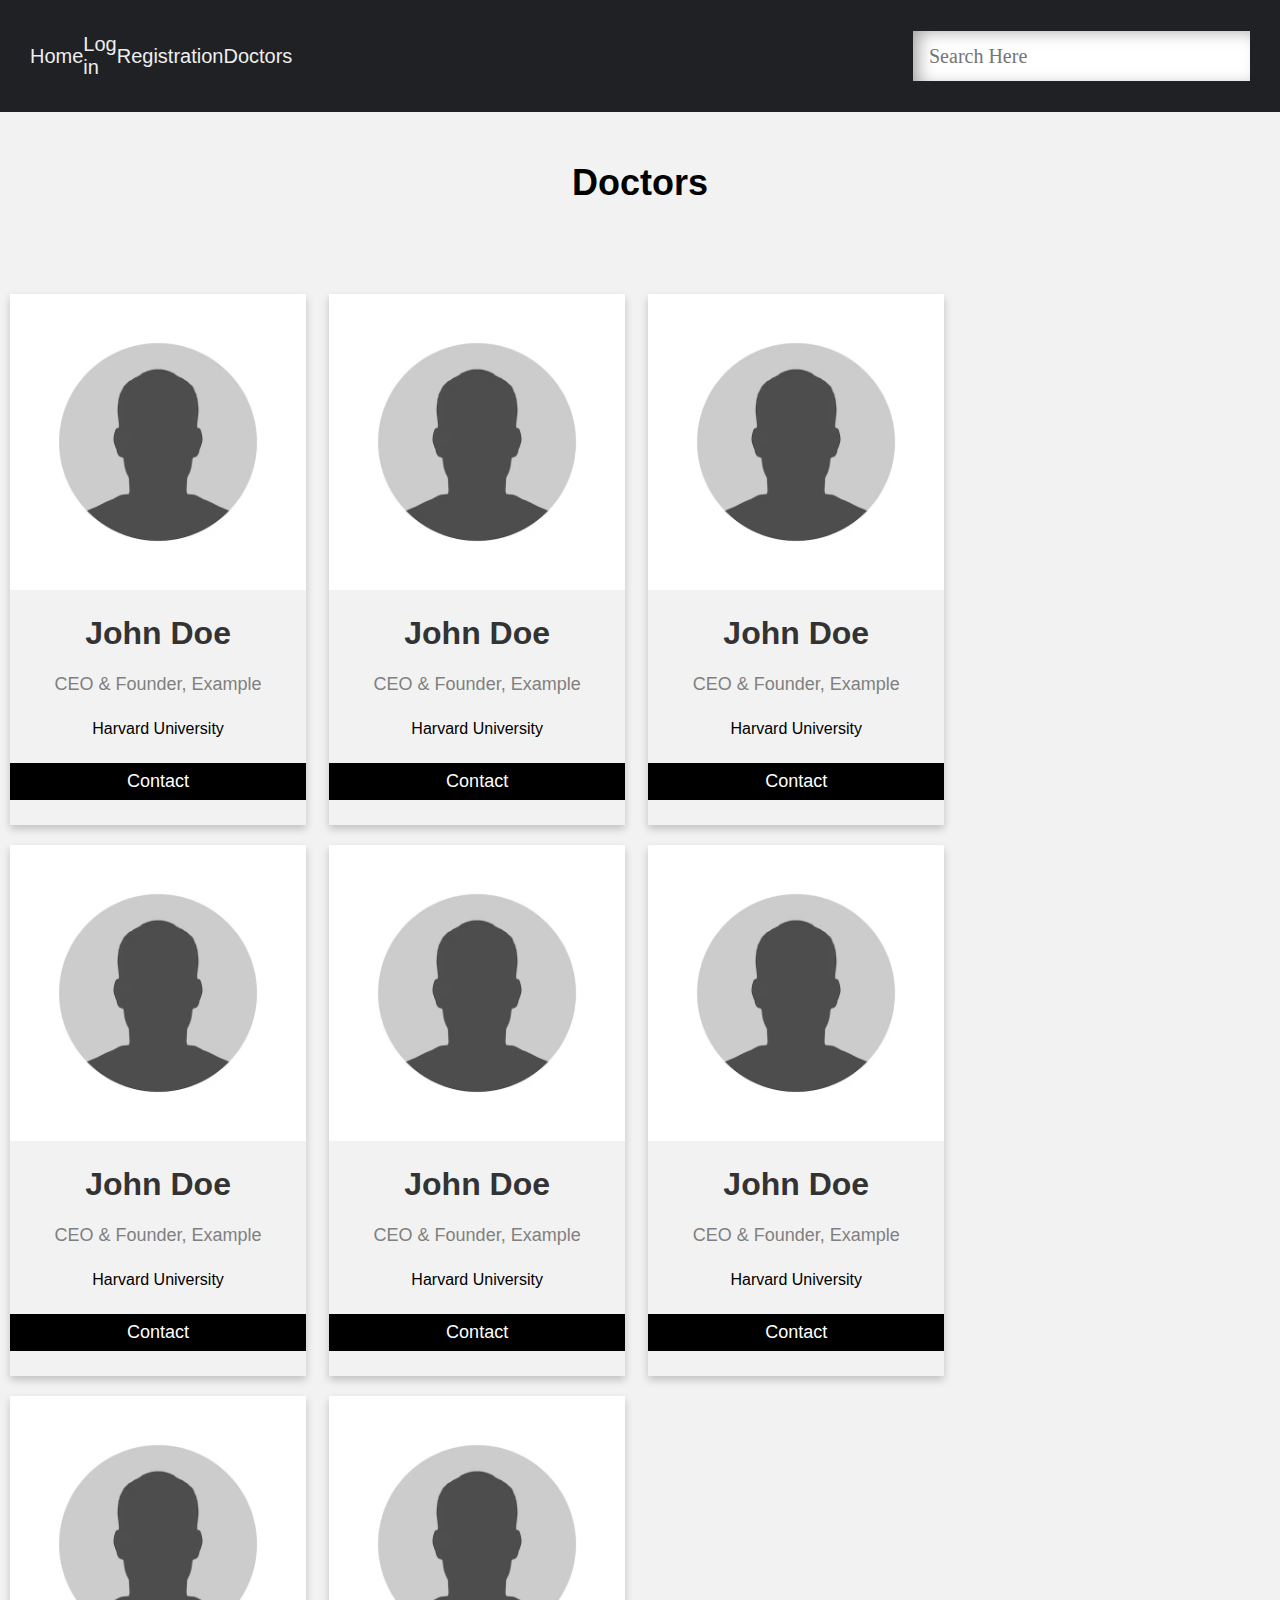
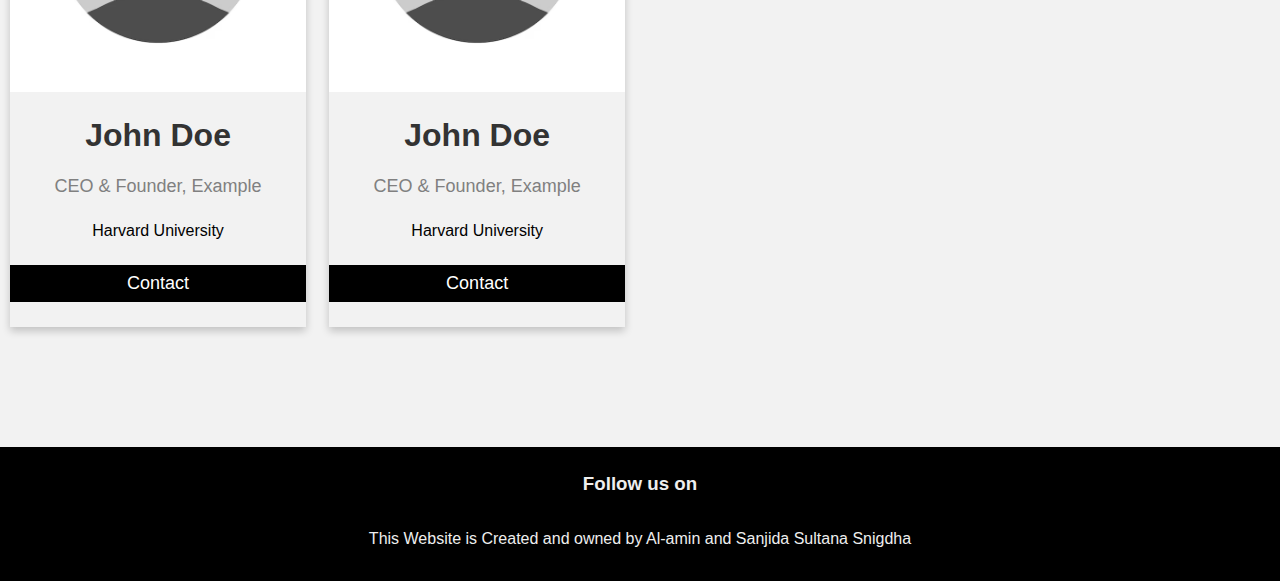
<file: pages/doctor_listing.html>
<!DOCTYPE html>
<html lang="en">
<head>
    <meta charset="UTF-8">
    <link rel="stylesheet" type="text/css" href="../css/style.css">
    <meta name="viewport" content="width=device-width, initial-scale=1.0">
    <title>Document</title>
</head>
<body>
    <nav class="navigation">
		<ul>
			<li>
				<a href="./index.html">Home</a>
			</li>
			<li>
				<a href="../admin/login.html">Log in</a>
			</li>
			<li>
				<a href="../admin/registration.html">Registration</a>
			</li>
			<li>
				<a href="./doctor_listing.html">Doctors</a>
			</li>
		</ul>
		<input class="search_box" type="text" placeholder="Search Here">
	</nav>
    <h2 class="doc_list_title">Doctors</h2>
    <div class="doc_listing">
        <div class="doc_card">
            <img src="../img/doctor-demo.avif" alt="John" style="width:100%">
            <h1>John Doe</h1>
            <p class="title">CEO & Founder, Example</p>
            <p>Harvard University</p>
            <div style="margin: 24px 0;">
                <a href="#"><i class="fa fa-dribbble"></i></a> 
                <a href="#"><i class="fa fa-twitter"></i></a>  
                <a href="#"><i class="fa fa-linkedin"></i></a>  
                <a href="#"><i class="fa fa-facebook"></i></a> 
            </div>
            <p><button class="card_btn">Contact</button></p>
        </div>
        <div class="doc_card">
            <img src="../img/doctor-demo.avif" alt="John" style="width:100%">
            <h1>John Doe</h1>
            <p class="title">CEO & Founder, Example</p>
            <p>Harvard University</p>
            <div style="margin: 24px 0;">
                <a href="#"><i class="fa fa-dribbble"></i></a> 
                <a href="#"><i class="fa fa-twitter"></i></a>  
                <a href="#"><i class="fa fa-linkedin"></i></a>  
                <a href="#"><i class="fa fa-facebook"></i></a> 
            </div>
            <p><button class="card_btn">Contact</button></p>
        </div>
        <div class="doc_card">
            <img src="../img/doctor-demo.avif" alt="John" style="width:100%">
            <h1>John Doe</h1>
            <p class="title">CEO & Founder, Example</p>
            <p>Harvard University</p>
            <div style="margin: 24px 0;">
                <a href="#"><i class="fa fa-dribbble"></i></a> 
                <a href="#"><i class="fa fa-twitter"></i></a>  
                <a href="#"><i class="fa fa-linkedin"></i></a>  
                <a href="#"><i class="fa fa-facebook"></i></a> 
            </div>
            <p><button class="card_btn">Contact</button></p>
        </div>
        <div class="doc_card">
            <img src="../img/doctor-demo.avif" alt="John" style="width:100%">
            <h1>John Doe</h1>
            <p class="title">CEO & Founder, Example</p>
            <p>Harvard University</p>
            <div style="margin: 24px 0;">
                <a href="#"><i class="fa fa-dribbble"></i></a> 
                <a href="#"><i class="fa fa-twitter"></i></a>  
                <a href="#"><i class="fa fa-linkedin"></i></a>  
                <a href="#"><i class="fa fa-facebook"></i></a> 
            </div>
            <p><button class="card_btn">Contact</button></p>
        </div>
        <div class="doc_card">
            <img src="../img/doctor-demo.avif" alt="John" style="width:100%">
            <h1>John Doe</h1>
            <p class="title">CEO & Founder, Example</p>
            <p>Harvard University</p>
            <div style="margin: 24px 0;">
                <a href="#"><i class="fa fa-dribbble"></i></a> 
                <a href="#"><i class="fa fa-twitter"></i></a>  
                <a href="#"><i class="fa fa-linkedin"></i></a>  
                <a href="#"><i class="fa fa-facebook"></i></a> 
            </div>
            <p><button class="card_btn">Contact</button></p>
        </div>
        <div class="doc_card">
            <img src="../img/doctor-demo.avif" alt="John" style="width:100%">
            <h1>John Doe</h1>
            <p class="title">CEO & Founder, Example</p>
            <p>Harvard University</p>
            <div style="margin: 24px 0;">
                <a href="#"><i class="fa fa-dribbble"></i></a> 
                <a href="#"><i class="fa fa-twitter"></i></a>  
                <a href="#"><i class="fa fa-linkedin"></i></a>  
                <a href="#"><i class="fa fa-facebook"></i></a> 
            </div>
            <p><button class="card_btn">Contact</button></p>
        </div>
        <div class="doc_card">
            <img src="../img/doctor-demo.avif" alt="John" style="width:100%">
            <h1>John Doe</h1>
            <p class="title">CEO & Founder, Example</p>
            <p>Harvard University</p>
            <div style="margin: 24px 0;">
                <a href="#"><i class="fa fa-dribbble"></i></a> 
                <a href="#"><i class="fa fa-twitter"></i></a>  
                <a href="#"><i class="fa fa-linkedin"></i></a>  
                <a href="#"><i class="fa fa-facebook"></i></a> 
            </div>
            <p><button class="card_btn">Contact</button></p>
        </div>
        <div class="doc_card">
            <img src="../img/doctor-demo.avif" alt="John" style="width:100%">
            <h1>John Doe</h1>
            <p class="title">CEO & Founder, Example</p>
            <p>Harvard University</p>
            <div style="margin: 24px 0;">
                <a href="#"><i class="fa fa-dribbble"></i></a> 
                <a href="#"><i class="fa fa-twitter"></i></a>  
                <a href="#"><i class="fa fa-linkedin"></i></a>  
                <a href="#"><i class="fa fa-facebook"></i></a> 
            </div>
            <p><button class="card_btn">Contact</button></p>
        </div>
    </div>
    <footer>
    <div id="container">
        <h3>Follow us on</h3>
        <div id="social-media-footer">
        <ul>
            <li>
            <a href="#">
                <i class="fab fa-facebook"></i>
            </a>
            </li>
            <li>
            <a href="#">
                <i class="fab fa-instagram"></i>
            </a>
            </li>
        </ul>
        </div>
        <p>This Website is Created and owned by Al-amin and Sanjida Sultana Snigdha</p>
    </div>
    </footer>
</body>
</html>
</file>
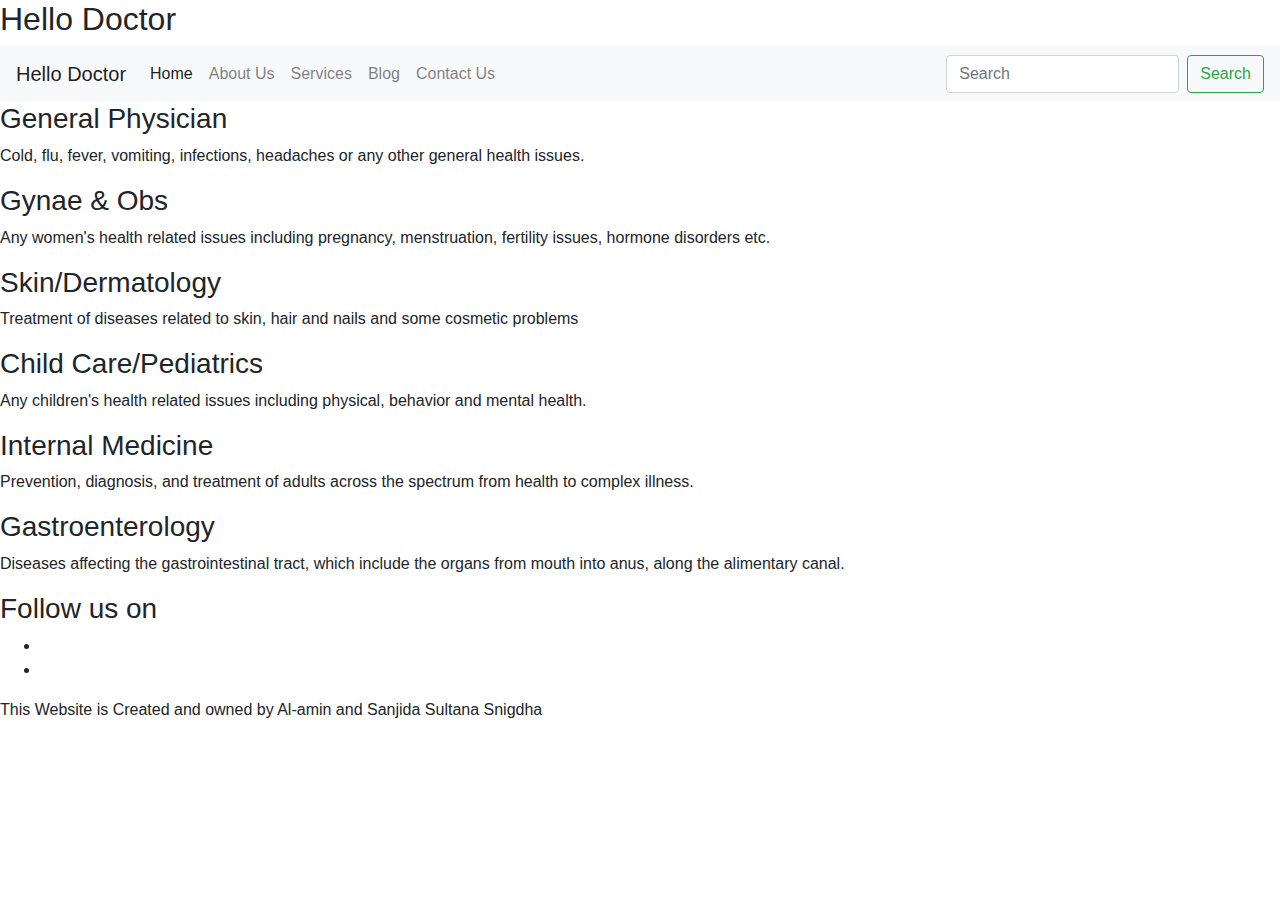
<file: pages/specialists.html>
<!DOCTYPE html>
<html lang="en">
<head>
  <meta charset="UTF-8">
  <meta name="viewport" content="width=device-width, initial-scale=1.0">
  <title>Hello Doctor</title>
  <link rel="stylesheet" href="https://maxcdn.bootstrapcdn.com/bootstrap/4.5.2/css/bootstrap.min.css">
</head>
<body>
  <header>
    <h2>Hello Doctor</h2>
  </header>
  <nav class="navbar navbar-expand-lg navbar-light bg-light">
    <a class="navbar-brand" href="#">Hello Doctor</a>
    <button class="navbar-toggler" type="button" data-toggle="collapse" data-target="#navbarSupportedContent" aria-controls="navbarSupportedContent" aria-expanded="false" aria-label="Toggle navigation">
      <span class="navbar-toggler-icon"></span>
    </button>
    <div class="collapse navbar-collapse" id="navbarSupportedContent">
      <ul class="navbar-nav mr-auto">
        <li class="nav-item active">
          <a class="nav-link" href="#">Home <span class="sr-only">(current)</span></a>
        </li>
        <li class="nav-item">
          <a class="nav-link" href="#">About Us</a>
        </li>
        <li class="nav-item">
          <a class="nav-link" href="#">Services</a>
        </li>
        <li class="nav-item">
          <a class="nav-link" href="#">Blog</a>
        </li>
        <li class="nav-item">
          <a class="nav-link" href="#">Contact Us</a>
        </li>
      </ul>
      <form class="form-inline my-2 my-lg-0">
        <input class="form-control mr-sm-2" type="search" placeholder="Search" aria-label="Search">
        <button class="btn btn-outline-success my-2 my-sm-0" type="submit">Search</button>
      </form>
    </div>
  </nav>

  <section class="specialties">
    <div class="specialty">
      <h3>General Physician</h3>
      <p>Cold, flu, fever, vomiting, infections, headaches or any other general health issues.</p>
    </div>
    <div class="specialty">
      <h3>Gynae & Obs</h3>
      <p>Any women's health related issues including pregnancy, menstruation, fertility issues, hormone disorders etc.</p>
    </div>
    <div class="specialty">
      <h3>Skin/Dermatology</h3>
      <p>Treatment of diseases related to skin, hair and nails and some cosmetic problems</p>
    </div>
    <div class="specialty">
      <h3>Child Care/Pediatrics</h3>
      <p>Any children's health related issues including physical, behavior and mental health.</p>
    </div>
    <div class="specialty">
      <h3>Internal Medicine</h3>
      <p>Prevention, diagnosis, and treatment of adults across the spectrum from health to complex illness.</p>
    </div>
    <div class="specialty">
      <h3>Gastroenterology</h3>
      <p>Diseases affecting the gastrointestinal tract, which include the organs from mouth into anus, along the alimentary canal.</p>
    </div>
    <footer>
      <div id="container">
        <h3>Follow us on</h3>
        <div id="social-media-footer">
          <ul>
            <li>
              <a href="#">
                <i class="fab fa-facebook"></i>
              </a>
            </li>
            <li>
              <a href="#">
                <i class="fab fa-instagram"></i>
              </a>
            </li>
          </ul>
        </div>
        <p>This Website is Created and owned by Al-amin and Sanjida Sultana Snigdha</p>
      </div>
    </footer>
    <script src="../js/main.js"></script>
    </body>
    </html>
</body>
</html>
</file>
<file: css/style.css>
body{
	font-family: Arial, sans-serif;
	background-color: #f2f2f2;
	margin: 0;
}

.container{
	max-width: 1440px;
	margin: 0 auto;
	padding: 0 10px;
}

img{
	max-width: 100%;
	width: 100%;
}

p{
	margin-bottom: 25px;
}

.section-heading{
	background: rgb(230, 216, 216);
	font-size: 36px;
	border-style: solid;
	border-width: 0 4px;
	border-color: #111;
	border-radius:19px;
	transition: all 0.4s ;
	text-align: center;
	text-decoration: none;
	padding: 8px 32px;
	max-width: 100%;
	width: 50%;
	margin:20px auto;
}

.section-heading:hover{
	background: #999;
	padding: 8px 42px;
	color: #fff;
	cursor: pointer;
	width: 60%;

}


a{
	text-decoration: none;
	color: black;
}

a:hover{
	text-decoration: underline;
}

input:focus,
textarea:focus{
	outline: none;
}

input.search_box{
	height: 50px;
	padding: 0 16px;
	font-family: 'century Gothic', 'sans-serif';
	font-size: 20px;
	border:none;
	box-shadow:inset 8px 3px 18px -4px rgba(0,0,0,0.4); 
	width: 25%;
}

#banner{
	height:100vh;
	display: flex;
	align-items:center;
	justify-content: center;
	flex-direction: column;
	background: rgba(0,0,0,0.2) url('img/10.jpg');
	background-size: cover;
	background-attachment: fixed;
	background-position: center;
	background-blend-mode: overlay;
	color: white;
}

#banner h3 {
	background: black;
	border-radius: 8px;
	padding: 0 24px;
	font-size: 24px;

}
 
nav{
	height:72px;
	background: #202125;
	font-family: 'century Gothic',sans-serif;
	font-size: 20px;
	padding: 20px 30px;
	display: flex;
	justify-content: space-between;
	align-items: center;
}

nav a{
	color:#eee;
}

nav a:hover {
	text-decoration: none;
	color: red;
}

nav ul{
	display: flex;
	list-style: none;
	justify-content: space-between;
	align-items: center;
	padding-left: 0px;
	width: 20%;
}

#logo-img{
	display:flex;
	height: 100%;
	background: #111;
	padding: 0 32px;
	align-items: center;
	color: white;
	transition: 0.4s
}

#logo-img img{
	max-width: 100%;
	height: 50px;
}

#menu-icon{
	height: 100%;
	font-size: 28px;
	padding: 0 4px;
	color: #eee;
	display: none;
	align-items: center;
}

#search-icon{
	color: white;
	padding: 0 32px;
	cursor: pointer;
	transition: 0.4s;
}

#search-icon:hover{
	color: red;
}


.card-image{
	transition: 0.4s;
}

.card .card-image img{
	height: 300px;
	object-fit: cover;
}

.card-image:hover{
	box-shadow: 0 10px 6px -6px #777;
}

.card .card-description{
	padding: 0 8px;
}

.card-meta-blogspot{
	color: #333;
	font-size: 14px;
	padding: 16px;
	font-family: 'century Gothic';
}

.card-meta-blogspot a{
	color: #333;
}

.btn-readmore{
	padding: 8px 24px;
	border: 3px solid black;
	transition: all 0.4s;
	font-weight: bold;
	cursor: pointer;
	background: white;
}

.btn-readmore:hover{
	background: red;
	text-decoration: none;
	padding: 8px 64px 8px 24px;
	color: white;
}

footer{
	background: black;
	padding: 8px;
	color: #eee;
	display: flex;
	justify-content: center;
    align-items: center;
    text-align: center;
	margin-top: 20px;
}

footer a{
	color: #fff;
	font-size: 26px;
}

footer ul{
	list-style: none;
	display: flex;
	justify-content: space-evenly;
}

.page-heading{
	font-size: 32px;
	font-family: 'century Gothic';
	border-left: 3px solid black;
	border-right: 3px solid black;
	transition: all 0.4s;
	display: inline-block;
	padding: 4px 32px;
	margin-top: 120px;
}

.page-heading:hover{
	padding: 4px 48px;
	background: red;
}

.card-meta{
	color: #333;
	font-size: 14px;
	padding-left: 8px;
	font-family: 'century Gothic';
}

.card-meta a{
	color: #333;
}

.pagination{
	padding: 8px;
	text-align: center;
	font-weight: bold;
}

.pagination a{
	border-top: 3px solid white;
	display: inline-block;
	padding: 8px 16px;
	transition: 0.4s;
}

.pagination a:hover{
	text-decoration: none;
	border-top: 3px solid black;
}

#blogpost{
  display: flex;
  flex-direction:column;
  width:70%;
  border-left:1px solid #999;
}


#blogpost .card{
  width:100%;
}

#blogpost .card-image:hover{
  box-shadow: none;
}

#sidebar{
  background:#333;
  flex:1;
  padding: 8px 16px;
  color:white;
  box-shadow: inset 27px 0 51px -18px rgba(0,0,0,0.75);
}

#comments-section{
  border-top: 2px solid #eee;
  padding:8px;

}

/* Specialists */

.specialties {
	display: flex;
	flex-wrap: wrap;
	justify-content: space-between;
  }

  .specialty {
	width: 30%;
	margin-bottom: 20px;
	padding: 10px;
	border: 1px solid #ddd;
	border-radius: 5px;
  }

  .specialty h3 {
	margin-bottom: 5px;
  }

  /* End Specialties */


/* Pages */

h1 {
	color: #333;
}

.button {
	padding: 15px 30px;
	font-size: 16px;
	margin: 0 20px;
	cursor: pointer;
}

#doctor {
	background-color: #3498db;
	color: #fff;
	border: none;
}

#user {
	background-color: #2ecc71;
	color: #fff;
	border: none;
}

/* Doctor Listing Start */
.doc_list_title {
	padding: 20px 10px;
	text-align: center;
	font-size: 36px;
}
.doc_listing{
	display: flex;
	justify-content: start;
	align-items: start;
	flex-wrap: wrap;
	padding: 20px 10px 100px;
}
.doc_card {
	max-width: 23.5%;
	width: 100%;
	box-shadow: 0 4px 8px 0 rgba(0, 0, 0, 0.2);
	text-align: center;
	font-family: arial;
	margin-top: 20px;
	margin-right: 23px;
  }
  
  .doc_card .title {
	color: grey;
	font-size: 18px;
  }
  
  .card_btn {
	border: none;
	outline: 0;
	display: inline-block;
	padding: 8px;
	color: white;
	background-color: #000;
	text-align: center;
	cursor: pointer;
	width: 100%;
	font-size: 18px;
  }
  
  .doc_card a {
	text-decoration: none;
	font-size: 22px;
	color: black;
  }
  
  .card_btn:hover, .doc_card a:hover {
	opacity: 0.7;
  }
/* Doctor Listing End */

/* End Page */

@media(max-width: 900px){
	nav ul{
		display: none;
	}

	#menu-icon{
		display: flex;
	}
}

@media(max-width: 719px){
	main{
		width: 95%;
	}

	section{
		flex-direction: column;
	}

footer{
	flex-direction: column;
	text-align: center;
}
footer #left-footer{
	flex: 1;
	border-right: 0;
	padding-left: 0;
}

footer{
	background: #eee;
	color: black;
	text-align: center;
	justify-content: center;
    align-items: center;
    text-align: center;
}


footer #right-footer a {
	color: black;
}
footer #social-media-footer a .fa-facebook,
footer #social-media-footer a .fa-youtube,
footer #social-media-footer a .fa-github{
	color: black;
	transition: 0.4s;

}

@media(max-width: 600px){
	maina{
		width: 100%;
	}
}

h1{
	font-size: 48px;
}

h3{
	font-size: 48px;
}

#banner h3{
	font-size: 20px;
}


.card{
	text-align: center;
}

#logo-img{
	padding:0;
}
}

@media(min-width: 720px){
	main{
		width: 95%
	}
}

@media(min-width:1200px){
	main{
		width: 85%;
	}
}
</file>
